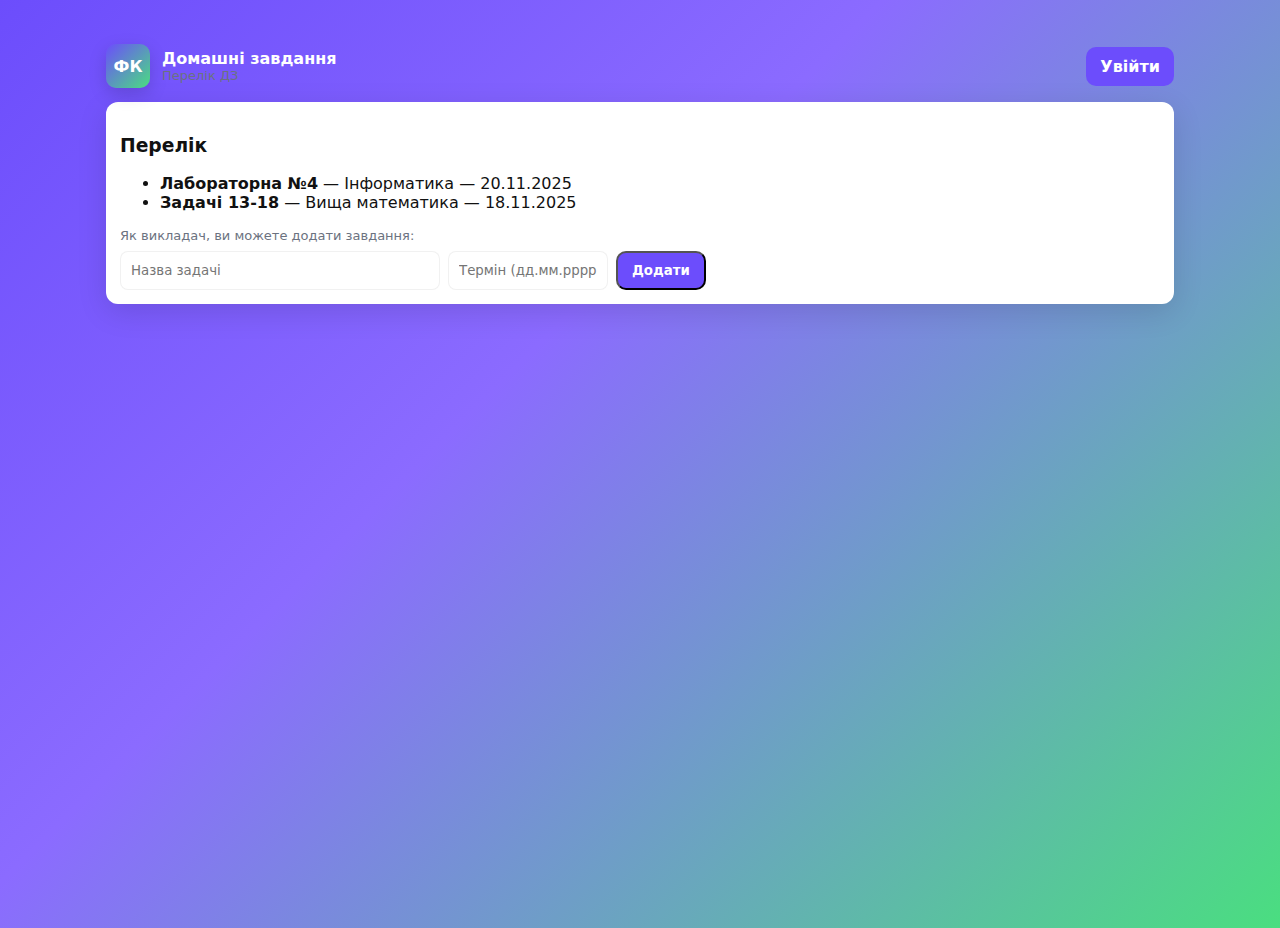
<file: frontend/assignments.html>
<!doctype html><html lang="uk"><head><meta charset="utf-8"/><meta name="viewport" content="width=device-width,initial-scale=1"/><title>Домашні завдання</title><style>
:root{
  --purple:#6C4DFC;
  --purple-dark:#4731C9;
  --green:#4ADE80;
  --bg:#F8F9FB;
  --card:#FFFFFF;
  --muted:#6B7280;
  --radius:12px;
}
*{box-sizing:border-box;font-family:Inter,system-ui,-apple-system,"Segoe UI",Roboto,"Helvetica Neue",Arial;}
body{margin:0;background:linear-gradient(135deg,var(--purple) 0%, #8b6bff 40%, var(--green) 100%);min-height:100vh;color:#111;}
.container{max-width:1100px;margin:28px auto;padding:16px;}
.card{background:var(--card);border-radius:12px;padding:14px;box-shadow:0 8px 30px rgba(12,12,12,0.12);}
.header-row{display:flex;justify-content:space-between;align-items:center;margin-bottom:14px;color:white;}
.logo-mark{width:44px;height:44px;border-radius:10px;background:linear-gradient(135deg,var(--purple),var(--green));display:flex;align-items:center;justify-content:center;color:white;font-weight:700;box-shadow:0 6px 18px rgba(0,0,0,0.15);}
.topbar{display:flex;gap:10px;align-items:center;}
.nav{display:flex;gap:8px;}
a.nav-link{color:rgba(255,255,255,0.95);text-decoration:none;padding:8px 10px;border-radius:8px;font-weight:700;}
a.nav-link:hover{background:rgba(0,0,0,0.12);}
.sidebar{width:240px;background:linear-gradient(180deg, rgba(255,255,255,0.06), rgba(255,255,255,0.02));backdrop-filter: blur(6px);border-radius:12px;padding:12px;color:white;border:1px solid rgba(255,255,255,0.08);}
.layout{display:flex;gap:16px;align-items:flex-start;}
@media (max-width:900px){.layout{flex-direction:column}.sidebar{display:none}}
.btn{display:inline-block;padding:10px 14px;border-radius:10px;background:var(--purple);color:white;font-weight:800;text-decoration:none;}
.btn.ghost{background:transparent;border:1px solid rgba(255,255,255,0.12);color:white}
.form-row{margin-bottom:10px}
.input{width:100%;padding:10px;border-radius:8px;border:1px solid rgba(16,16,16,0.06);}
.small{font-size:13px;color:var(--muted);}
.card-light{background:linear-gradient(180deg,#fff,#f7f6ff);}
.kv{display:flex;justify-content:space-between;gap:12px;padding:8px 0;border-bottom:1px solid rgba(0,0,0,0.04)}
kbd{background:#f3f4f6;padding:4px 8px;border-radius:6px;font-weight:700}
.footer{margin-top:22px;padding:10px;color:rgba(255,255,255,0.85);font-size:13px;text-align:center;}
.role-pill{padding:6px 10px;border-radius:999px;background:rgba(255,255,255,0.08);font-weight:700;color:white}
.link-like{color:var(--purple-dark);text-decoration:underline;cursor:pointer}
</style></head><body>
<div class="container">
  <div class="header-row">
    <div style="display:flex;gap:12px;align-items:center"><div class="logo-mark">ФК</div><div style="color:white"><div style="font-weight:800">Домашні завдання</div><div class="small">Перелік ДЗ</div></div></div>
    <div id="top-user"></div>
  </div>
  <div class="card">
    <h3>Перелік</h3>
    <ul id="tasks">
      <li><strong>Лабораторна №4</strong> — Інформатика — 20.11.2025</li>
      <li><strong>Задачі 13-18</strong> — Вища математика — 18.11.2025</li>
    </ul>
    <div style="margin-top:10px">
      <div class="small">Як викладач, ви можете додати завдання:</div>
      <div style="display:flex;gap:8px;margin-top:8px">
        <input id="taskTitle" class="input" placeholder="Назва задачі" style="max-width:320px">
        <input id="taskDate" class="input" placeholder="Термін (дд.мм.рррр)" style="max-width:160px">
        <button class="btn" id="addTask">Додати</button>
      </div>
    </div>
  </div>
</div>
<script>
// client-side fake auth using localStorage
function saveUser(user){ localStorage.setItem('edu_user', JSON.stringify(user)); }
function getUser(){ try{ return JSON.parse(localStorage.getItem('edu_user')||'null'); }catch(e){ return null;} }
function logout(){ localStorage.removeItem('edu_user'); window.location = '/login.html'; }
function ensureAuth(){ const u=getUser(); if(!u){ window.location = '/login.html'; return null; } return u; }
function requireRole(roles){ const u = ensureAuth(); if(!u) return null; if(Array.isArray(roles) && !roles.includes(u.role)){ document.body.innerHTML = '<div style="padding:40px" class="card"><h2>Доступ заборонено</h2><p>Ваша роль: '+u.role+' — немає доступу до цієї сторінки.</p><p><a class="btn" href="">На головну</a></p></div>'; throw 'forbidden'; } return u; }
function renderTopbar(){ const u=getUser(); const top=document.getElementById('top-user'); if(!top) return; if(u){ top.innerHTML = '<div style="display:flex;gap:10px;align-items:center"><div class="role-pill">'+u.role.toUpperCase()+'</div><div style="font-weight:700">'+(u.name||u.email||'Користувач')+'</div><button onclick="logout()" class="btn" style="background:#ff5c7a">Вихід</button></div>'; } else { top.innerHTML = '<a class="btn" href="login.html">Увійти</a>'; } }
document.addEventListener('DOMContentLoaded', ()=>{ renderTopbar(); })

(function(){ requireRole(['teacher','admin']); const ul=document.getElementById('tasks'); document.getElementById('addTask').addEventListener('click', ()=>{ const t=document.getElementById('taskTitle').value; const d=document.getElementById('taskDate').value; if(!t||!d) return; const li=document.createElement('li'); li.innerHTML='<strong>'+t+'</strong> — (вручну додано) — '+d; ul.prepend(li); document.getElementById('taskTitle').value=''; document.getElementById('taskDate').value=''; }); })();
</script>
</body></html>
</file>
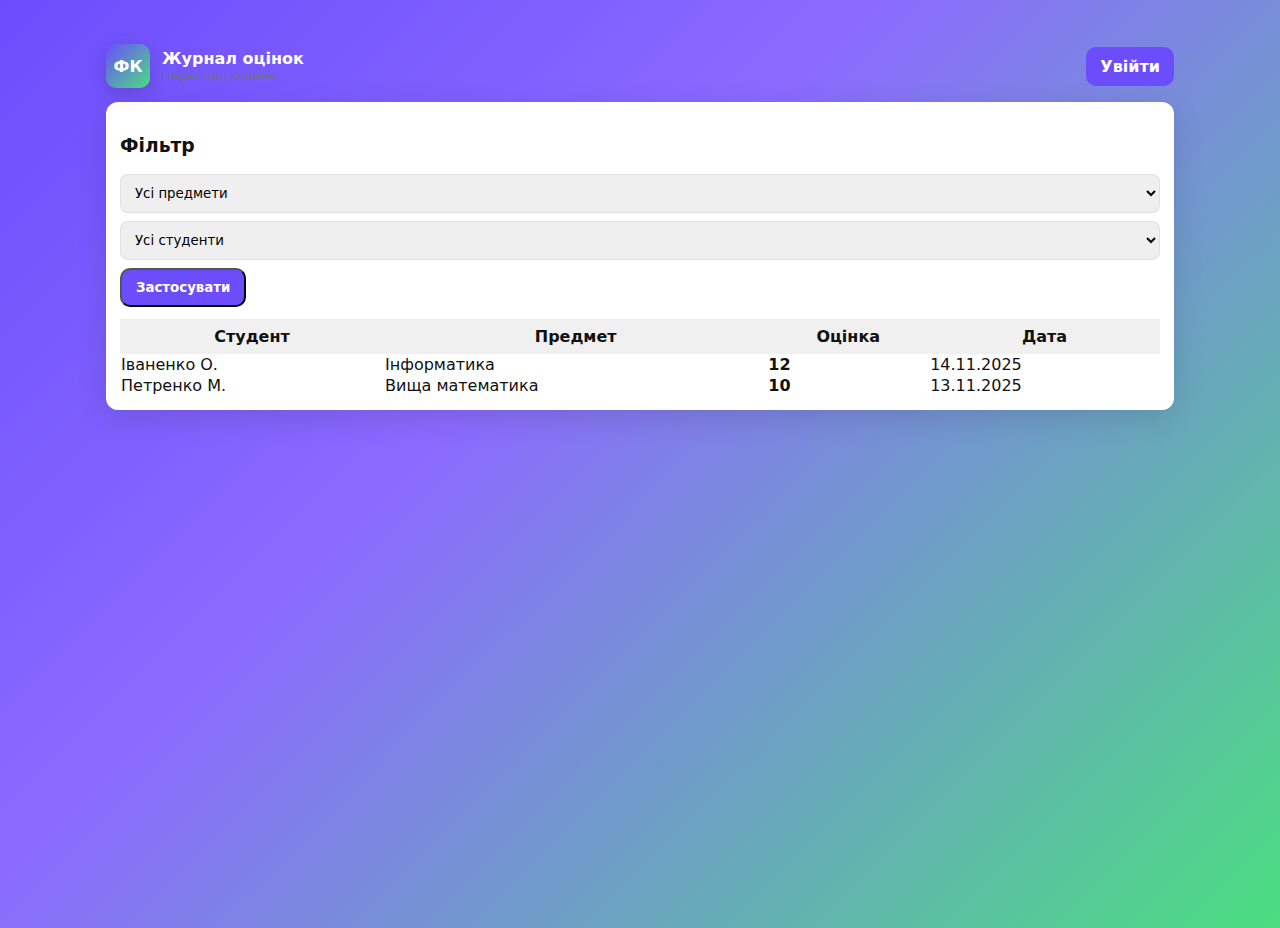
<file: frontend/journal.html>
<!doctype html><html lang="uk"><head><meta charset="utf-8"/><meta name="viewport" content="width=device-width,initial-scale=1"/><title>Журнал — Електронний щоденник</title><style>
:root{
  --purple:#6C4DFC;
  --purple-dark:#4731C9;
  --green:#4ADE80;
  --bg:#F8F9FB;
  --card:#FFFFFF;
  --muted:#6B7280;
  --radius:12px;
}
*{box-sizing:border-box;font-family:Inter,system-ui,-apple-system,"Segoe UI",Roboto,"Helvetica Neue",Arial;}
body{margin:0;background:linear-gradient(135deg,var(--purple) 0%, #8b6bff 40%, var(--green) 100%);min-height:100vh;color:#111;}
.container{max-width:1100px;margin:28px auto;padding:16px;}
.card{background:var(--card);border-radius:12px;padding:14px;box-shadow:0 8px 30px rgba(12,12,12,0.12);}
.header-row{display:flex;justify-content:space-between;align-items:center;margin-bottom:14px;color:white;}
.logo-mark{width:44px;height:44px;border-radius:10px;background:linear-gradient(135deg,var(--purple),var(--green));display:flex;align-items:center;justify-content:center;color:white;font-weight:700;box-shadow:0 6px 18px rgba(0,0,0,0.15);}
.topbar{display:flex;gap:10px;align-items:center;}
.nav{display:flex;gap:8px;}
a.nav-link{color:rgba(255,255,255,0.95);text-decoration:none;padding:8px 10px;border-radius:8px;font-weight:700;}
a.nav-link:hover{background:rgba(0,0,0,0.12);}
.sidebar{width:240px;background:linear-gradient(180deg, rgba(255,255,255,0.06), rgba(255,255,255,0.02));backdrop-filter: blur(6px);border-radius:12px;padding:12px;color:white;border:1px solid rgba(255,255,255,0.08);}
.layout{display:flex;gap:16px;align-items:flex-start;}
@media (max-width:900px){.layout{flex-direction:column}.sidebar{display:none}}
.btn{display:inline-block;padding:10px 14px;border-radius:10px;background:var(--purple);color:white;font-weight:800;text-decoration:none;}
.btn.ghost{background:transparent;border:1px solid rgba(255,255,255,0.12);color:white}
.form-row{margin-bottom:10px}
.input{width:100%;padding:10px;border-radius:8px;border:1px solid rgba(16,16,16,0.06);}
.small{font-size:13px;color:var(--muted);}
.card-light{background:linear-gradient(180deg,#fff,#f7f6ff);}
.kv{display:flex;justify-content:space-between;gap:12px;padding:8px 0;border-bottom:1px solid rgba(0,0,0,0.04)}
kbd{background:#f3f4f6;padding:4px 8px;border-radius:6px;font-weight:700}
.footer{margin-top:22px;padding:10px;color:rgba(255,255,255,0.85);font-size:13px;text-align:center;}
.role-pill{padding:6px 10px;border-radius:999px;background:rgba(255,255,255,0.08);font-weight:700;color:white}
.link-like{color:var(--purple-dark);text-decoration:underline;cursor:pointer}
</style></head><body>
<div class="container">
  <div class="header-row">
    <div style="display:flex;gap:12px;align-items:center"><div class="logo-mark">ФК</div><div style="color:white"><div style="font-weight:800">Журнал оцінок</div><div class="small">Перегляд оцінок</div></div></div>
    <div id="top-user"></div>
  </div>
  <div class="card">
    <h3>Фільтр</h3>
    <div style="display:flex;gap:8px;flex-wrap:wrap">
      <select id="f-subj" class="input"><option>Усі предмети</option><option>Інформатика</option><option>Вища математика</option></select>
      <select id="f-st" class="input"><option>Усі студенти</option><option>Іваненко О.</option><option>Петренко М.</option></select>
      <button class="btn" id="apply">Застосувати</button>
    </div>
    <div style="margin-top:12px">
      <table style="width:100%;border-collapse:collapse">
        <thead><tr style="background:rgba(0,0,0,0.06)"><th style="padding:8px">Студент</th><th>Предмет</th><th>Оцінка</th><th>Дата</th></tr></thead>
        <tbody id="journalBody">
          <tr><td>Іваненко О.</td><td>Інформатика</td><td><strong>12</strong></td><td>14.11.2025</td></tr>
          <tr><td>Петренко М.</td><td>Вища математика</td><td><strong>10</strong></td><td>13.11.2025</td></tr>
        </tbody>
      </table>
    </div>
  </div>
</div>
<script>
// client-side fake auth using localStorage
function saveUser(user){ localStorage.setItem('edu_user', JSON.stringify(user)); }
function getUser(){ try{ return JSON.parse(localStorage.getItem('edu_user')||'null'); }catch(e){ return null;} }
function logout(){ localStorage.removeItem('edu_user'); window.location = '/login.html'; }
function ensureAuth(){ const u=getUser(); if(!u){ window.location = '/login.html'; return null; } return u; }
function requireRole(roles){ const u = ensureAuth(); if(!u) return null; if(Array.isArray(roles) && !roles.includes(u.role)){ document.body.innerHTML = '<div style="padding:40px" class="card"><h2>Доступ заборонено</h2><p>Ваша роль: '+u.role+' — немає доступу до цієї сторінки.</p><p><a class="btn" href="">На головну</a></p></div>'; throw 'forbidden'; } return u; }
function renderTopbar(){ const u=getUser(); const top=document.getElementById('top-user'); if(!top) return; if(u){ top.innerHTML = '<div style="display:flex;gap:10px;align-items:center"><div class="role-pill">'+u.role.toUpperCase()+'</div><div style="font-weight:700">'+(u.name||u.email||'Користувач')+'</div><button onclick="logout()" class="btn" style="background:#ff5c7a">Вихід</button></div>'; } else { top.innerHTML = '<a class="btn" href="login.html">Увійти</a>'; } }
document.addEventListener('DOMContentLoaded', ()=>{ renderTopbar(); })

(function(){ requireRole(['teacher','student','admin','parent']); })();
</script>
</body></html>
</file>
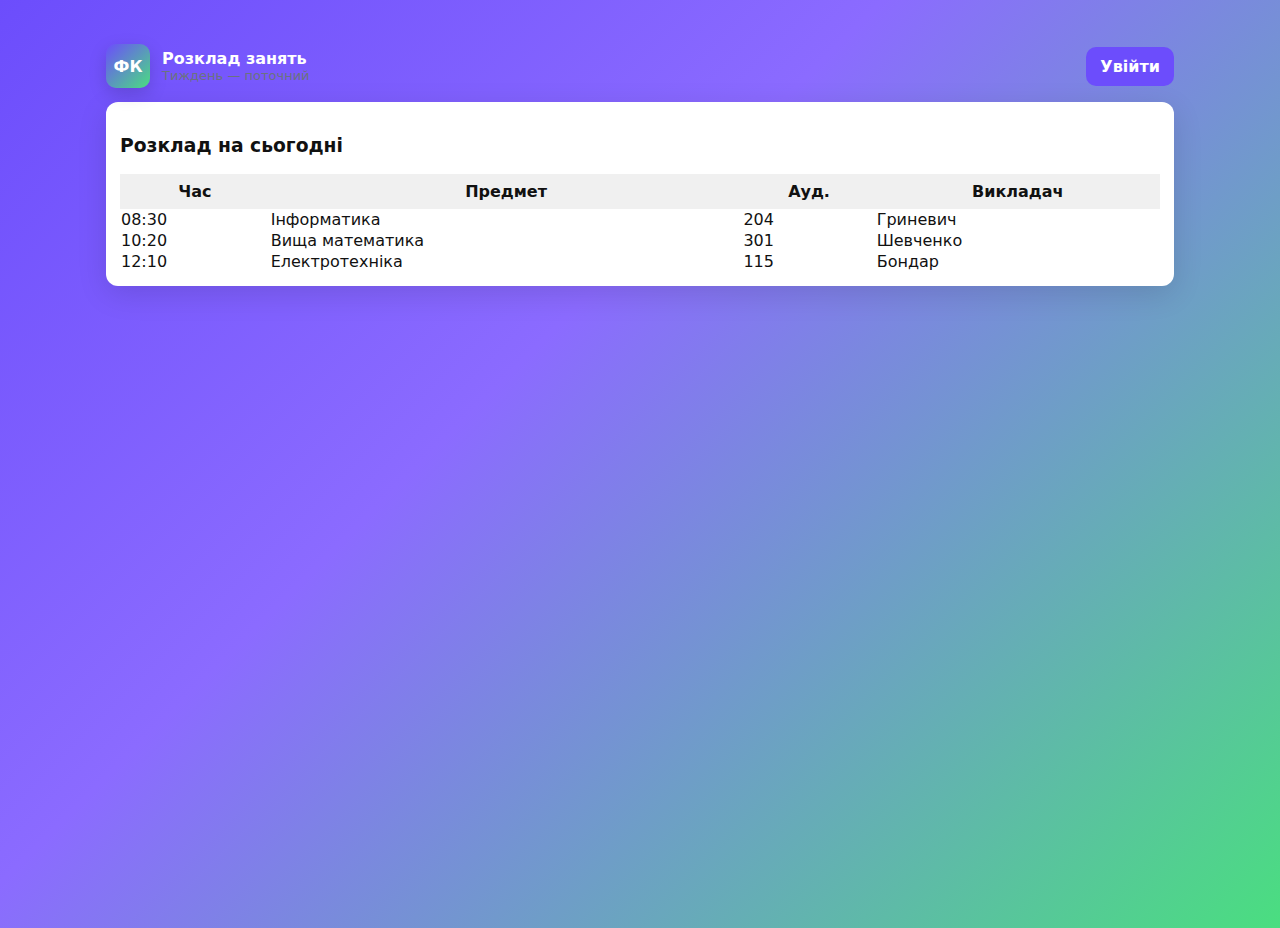
<file: frontend/timetable.html>
<!doctype html><html lang="uk"><head><meta charset="utf-8"/><meta name="viewport" content="width=device-width,initial-scale=1"/><title>Розклад</title><style>
:root{
  --purple:#6C4DFC;
  --purple-dark:#4731C9;
  --green:#4ADE80;
  --bg:#F8F9FB;
  --card:#FFFFFF;
  --muted:#6B7280;
  --radius:12px;
}
*{box-sizing:border-box;font-family:Inter,system-ui,-apple-system,"Segoe UI",Roboto,"Helvetica Neue",Arial;}
body{margin:0;background:linear-gradient(135deg,var(--purple) 0%, #8b6bff 40%, var(--green) 100%);min-height:100vh;color:#111;}
.container{max-width:1100px;margin:28px auto;padding:16px;}
.card{background:var(--card);border-radius:12px;padding:14px;box-shadow:0 8px 30px rgba(12,12,12,0.12);}
.header-row{display:flex;justify-content:space-between;align-items:center;margin-bottom:14px;color:white;}
.logo-mark{width:44px;height:44px;border-radius:10px;background:linear-gradient(135deg,var(--purple),var(--green));display:flex;align-items:center;justify-content:center;color:white;font-weight:700;box-shadow:0 6px 18px rgba(0,0,0,0.15);}
.topbar{display:flex;gap:10px;align-items:center;}
.nav{display:flex;gap:8px;}
a.nav-link{color:rgba(255,255,255,0.95);text-decoration:none;padding:8px 10px;border-radius:8px;font-weight:700;}
a.nav-link:hover{background:rgba(0,0,0,0.12);}
.sidebar{width:240px;background:linear-gradient(180deg, rgba(255,255,255,0.06), rgba(255,255,255,0.02));backdrop-filter: blur(6px);border-radius:12px;padding:12px;color:white;border:1px solid rgba(255,255,255,0.08);}
.layout{display:flex;gap:16px;align-items:flex-start;}
@media (max-width:900px){.layout{flex-direction:column}.sidebar{display:none}}
.btn{display:inline-block;padding:10px 14px;border-radius:10px;background:var(--purple);color:white;font-weight:800;text-decoration:none;}
.btn.ghost{background:transparent;border:1px solid rgba(255,255,255,0.12);color:white}
.form-row{margin-bottom:10px}
.input{width:100%;padding:10px;border-radius:8px;border:1px solid rgba(16,16,16,0.06);}
.small{font-size:13px;color:var(--muted);}
.card-light{background:linear-gradient(180deg,#fff,#f7f6ff);}
.kv{display:flex;justify-content:space-between;gap:12px;padding:8px 0;border-bottom:1px solid rgba(0,0,0,0.04)}
kbd{background:#f3f4f6;padding:4px 8px;border-radius:6px;font-weight:700}
.footer{margin-top:22px;padding:10px;color:rgba(255,255,255,0.85);font-size:13px;text-align:center;}
.role-pill{padding:6px 10px;border-radius:999px;background:rgba(255,255,255,0.08);font-weight:700;color:white}
.link-like{color:var(--purple-dark);text-decoration:underline;cursor:pointer}
</style></head><body>
<div class="container">
  <div class="header-row">
    <div style="display:flex;gap:12px;align-items:center"><div class="logo-mark">ФК</div><div style="color:white"><div style="font-weight:800">Розклад занять</div><div class="small">Тиждень — поточний</div></div></div>
    <div id="top-user"></div>
  </div>
  <div class="card">
    <h3>Розклад на сьогодні</h3>
    <table style="width:100%;border-collapse:collapse">
      <thead><tr style="background:rgba(0,0,0,0.06)"><th style="padding:8px">Час</th><th>Предмет</th><th>Ауд.</th><th>Викладач</th></tr></thead>
      <tbody>
        <tr><td>08:30</td><td>Інформатика</td><td>204</td><td>Гриневич</td></tr>
        <tr><td>10:20</td><td>Вища математика</td><td>301</td><td>Шевченко</td></tr>
        <tr><td>12:10</td><td>Електротехніка</td><td>115</td><td>Бондар</td></tr>
      </tbody>
    </table>
  </div>
</div>
<script>
// client-side fake auth using localStorage
function saveUser(user){ localStorage.setItem('edu_user', JSON.stringify(user)); }
function getUser(){ try{ return JSON.parse(localStorage.getItem('edu_user')||'null'); }catch(e){ return null;} }
function logout(){ localStorage.removeItem('edu_user'); window.location = '/login.html'; }
function ensureAuth(){ const u=getUser(); if(!u){ window.location = '/login.html'; return null; } return u; }
function requireRole(roles){ const u = ensureAuth(); if(!u) return null; if(Array.isArray(roles) && !roles.includes(u.role)){ document.body.innerHTML = '<div style="padding:40px" class="card"><h2>Доступ заборонено</h2><p>Ваша роль: '+u.role+' — немає доступу до цієї сторінки.</p><p><a class="btn" href="">На головну</a></p></div>'; throw 'forbidden'; } return u; }
function renderTopbar(){ const u=getUser(); const top=document.getElementById('top-user'); if(!top) return; if(u){ top.innerHTML = '<div style="display:flex;gap:10px;align-items:center"><div class="role-pill">'+u.role.toUpperCase()+'</div><div style="font-weight:700">'+(u.name||u.email||'Користувач')+'</div><button onclick="logout()" class="btn" style="background:#ff5c7a">Вихід</button></div>'; } else { top.innerHTML = '<a class="btn" href="login.html">Увійти</a>'; } }
document.addEventListener('DOMContentLoaded', ()=>{ renderTopbar(); })

(function(){ requireRole(['student','teacher','admin','parent']); })();
</script>
</body></html>
</file>
